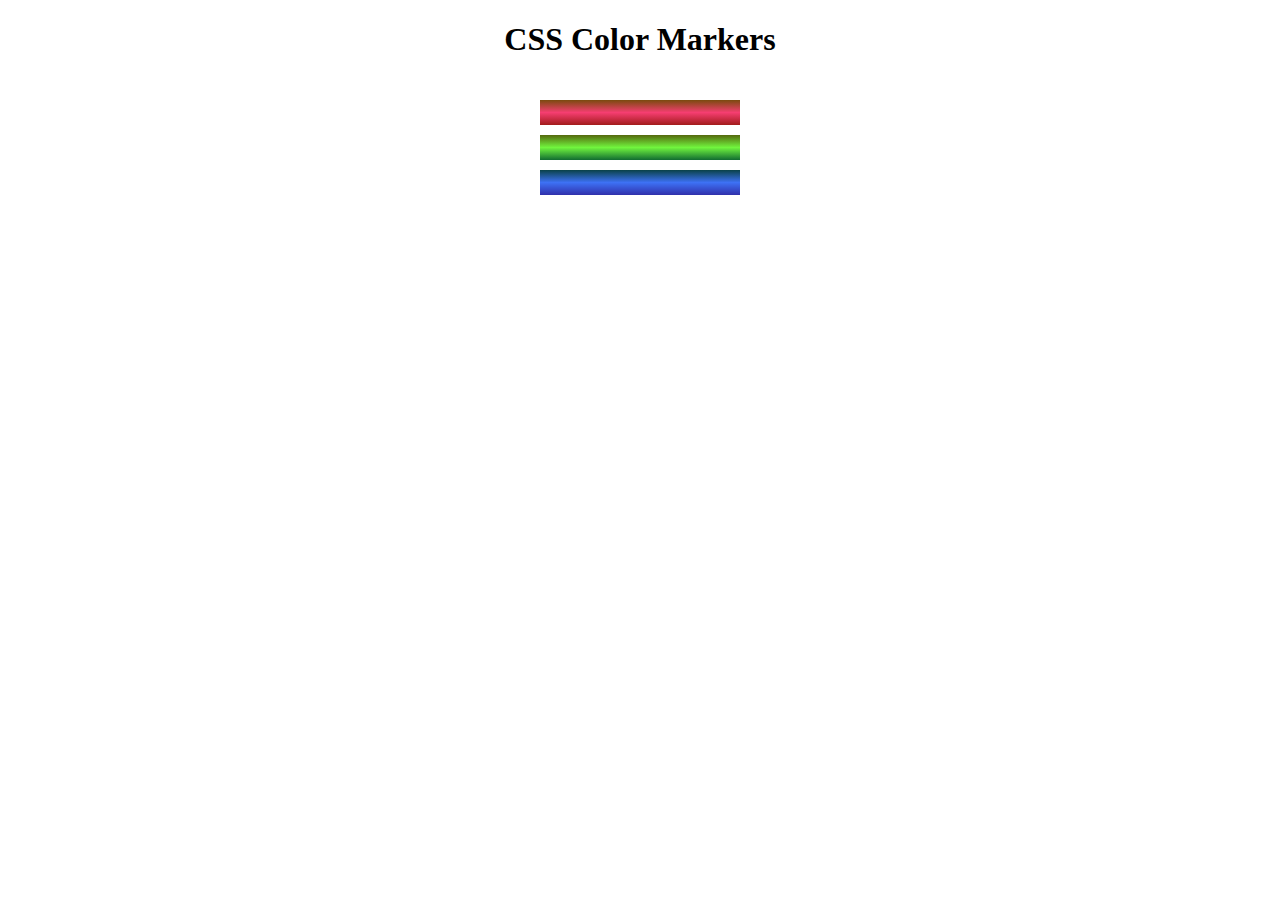
<file: Learn_Css_Colors/index.html>
<!DOCTYPE html>
<html lang="en">
<head>
    <meta charset="UTF-8">
    <meta name="viewport" content="width=device-width, initial-scale=1.0">
    <link rel="stylesheet" href="/Learn_Css_Colors/_Style/styles.css">
    <title>Colored Markers</title>
</head>
<body>
    <h1>CSS Color Markers</h1>
    <div class="container">
        <div class="marker red">
            <div class="cap">
                
            </div>
            <div class="sleeve">

            </div>
        </div>
        <div class="marker green">

        </div>
        <div class="marker blue">

        </div>
    </div>
</body>
</html>
</file>
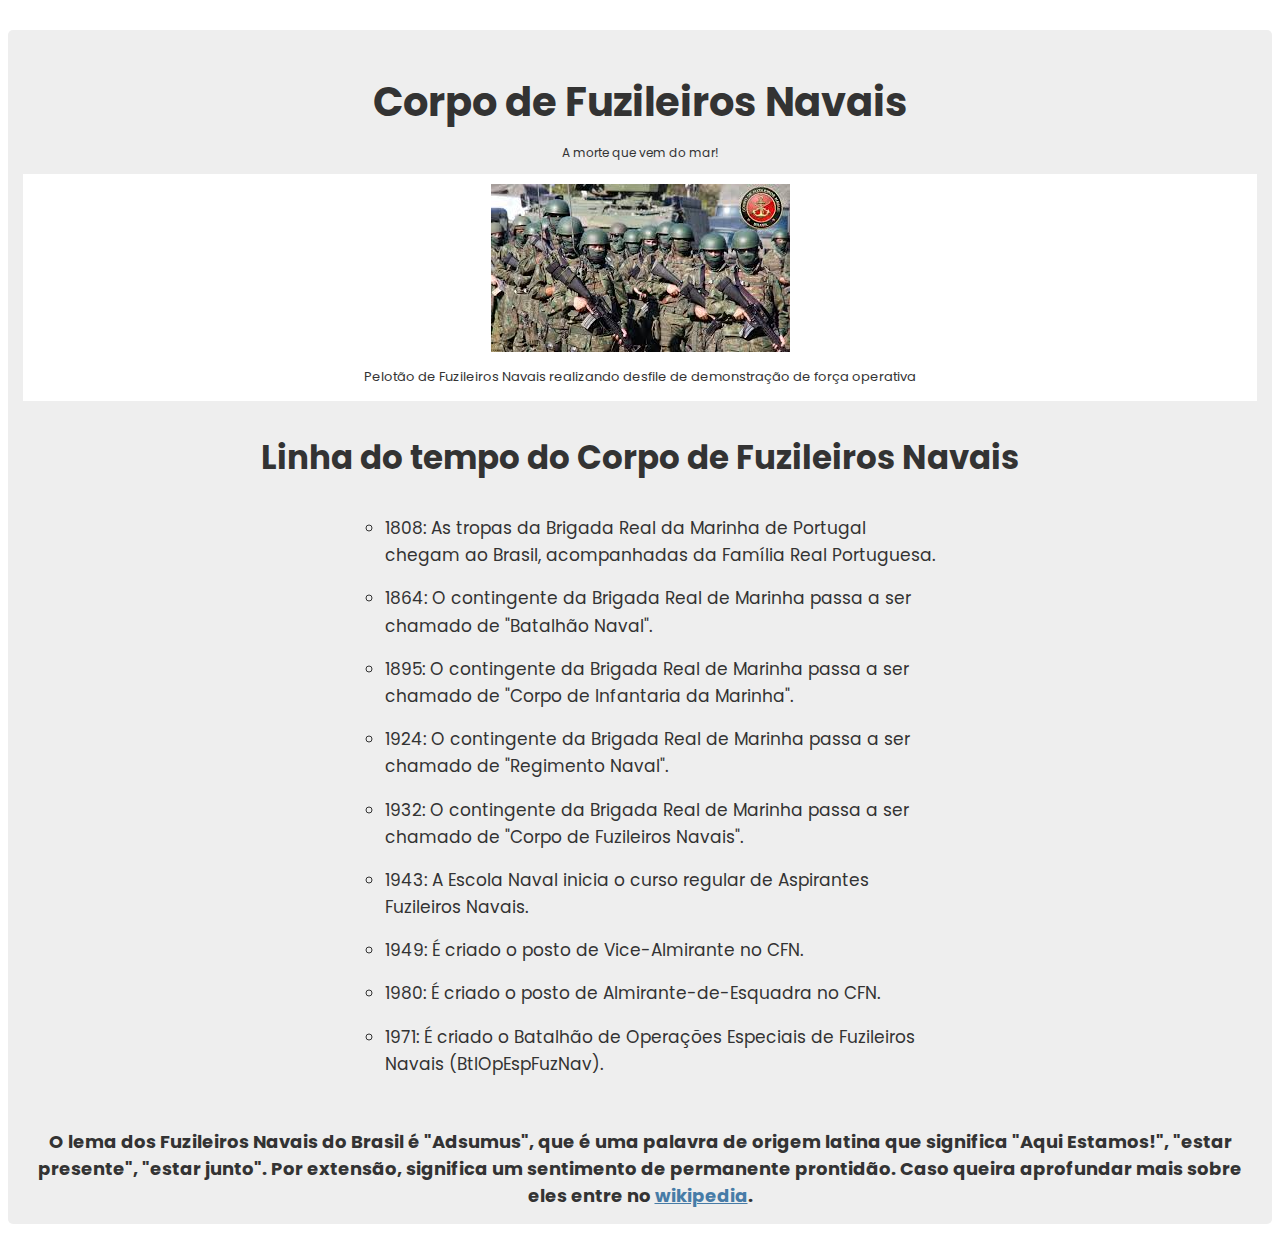
<file: Design_Responsivo_web/10_Projeto_Certificação/index.html>
<!DOCTYPE html>
<html lang="en">
<head>
    <meta charset="UTF-8">
    <meta name="viewport" content="width=device-width, initial-scale=1.0">
    <link rel="stylesheet" href="styles.css">
    <title>Document</title>
</head>
<body>
    <main id="main">
        <h1 id="title">Corpo de Fuzileiros Navais</h1>
        <p>A morte que vem do mar!</p>
        <div id="img-div">
            <img src="_img/banner.jpg" alt="Pelotão de Fuzileiros Navais" id="image">
            <figcaption id="img-caption">Pelotão de Fuzileiros Navais realizando desfile de demonstração de força operativa</figcaption>
        </div>
        <section id="tribute-info">
            <h3>Linha do tempo do Corpo de Fuzileiros Navais</h3>
            <ul>
                <li>1808: As tropas da Brigada Real da Marinha de Portugal chegam ao Brasil, acompanhadas da Família Real Portuguesa. </li>
                <li>1864: O contingente da Brigada Real de Marinha passa a ser chamado de "Batalhão Naval". 
                </li>
                <li>1895: O contingente da Brigada Real de Marinha passa a ser chamado de "Corpo de Infantaria da Marinha". 
                </li>
                <li>1924: O contingente da Brigada Real de Marinha passa a ser chamado de "Regimento Naval". 
                </li>
                <li>1932: O contingente da Brigada Real de Marinha passa a ser chamado de "Corpo de Fuzileiros Navais". 
                </li>
                <li>1943: A Escola Naval inicia o curso regular de Aspirantes Fuzileiros Navais. 
                </li>
                <li>1949: É criado o posto de Vice-Almirante no CFN. 
            </li>
                <li>1980: É criado o posto de Almirante-de-Esquadra no CFN. 
                </li>
                <li>1971: É criado o Batalhão de Operações Especiais de Fuzileiros Navais (BtlOpEspFuzNav). 
                </li>
            </ul>
            <h2>O lema dos Fuzileiros Navais do Brasil é "Adsumus", que é uma palavra de origem latina que significa "Aqui Estamos!", "estar presente", "estar junto". Por extensão, significa um sentimento de permanente prontidão. Caso queira aprofundar mais sobre eles entre no <a href="https://pt.wikipedia.org/wiki/Corpo_de_Fuzileiros_Navais" id="tribute-link" target="_blank">wikipedia</a>.</h3>
        </section>
    </main>
</body>
</html>
</file>
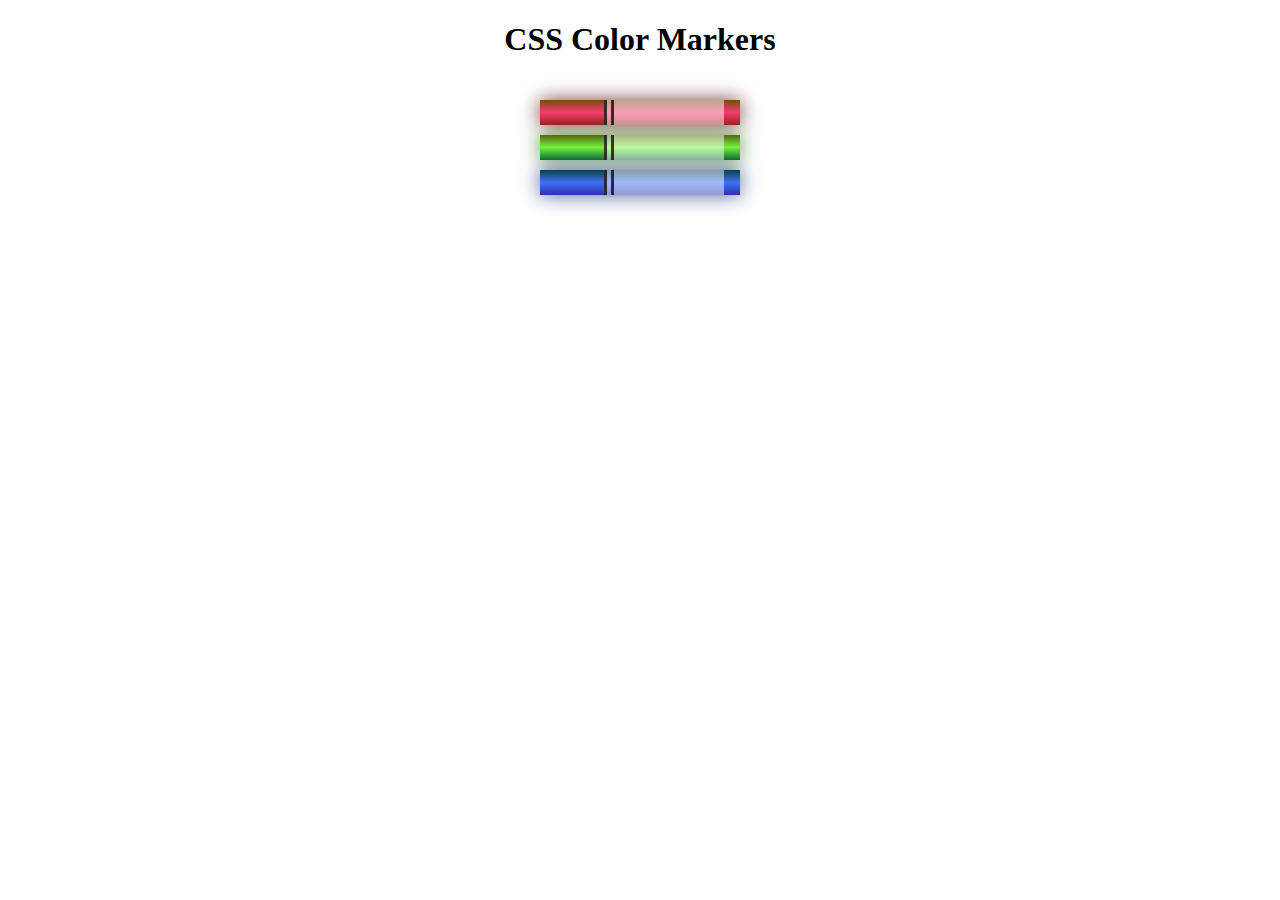
<file: Design_Responsivo_web/3_Learn_Css_Colors/index.html>
<!DOCTYPE html>
<html lang="en">
<head>
    <meta charset="UTF-8">
    <meta name="viewport" content="width=device-width, initial-scale=1.0">
    <link rel="stylesheet" href="/Design_Responsivo_web/3_Learn_Css_Colors/_Style/styles.css">
    <title>Colored Markers</title>
</head>
<body>
    <h1>CSS Color Markers</h1>
    <div class="container">
        <div class="marker red">
            <div class="cap">
                
            </div>
            <div class="sleeve">

            </div>
        </div>
        <div class="marker green">
            <div class="cap">
                
            </div>
            <div class="sleeve">

            </div>
        </div>
        <div class="marker blue">
            <div class="cap">
                
            </div>
            <div class="sleeve">

            </div>
        </div>
    </div>
</body>
</html>
</file>
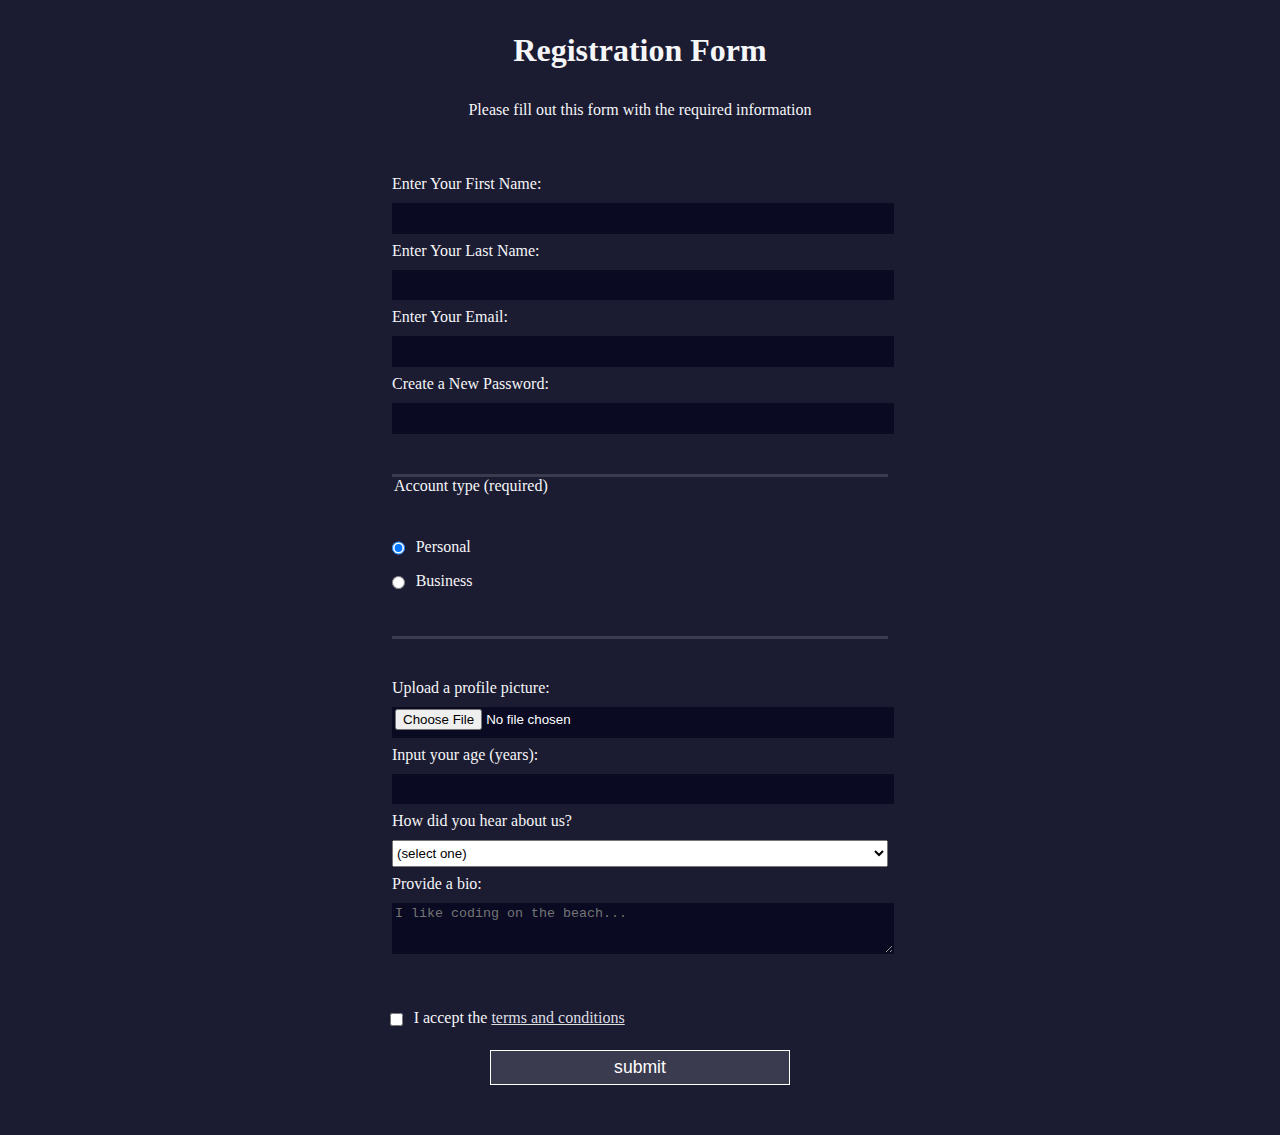
<file: Design_Responsivo_web/4_Formularios_Css/index.html>
<!DOCTYPE html>
<html lang="en">
<head>
      <meta charset="utf-8">
      <link rel="stylesheet" href="styles/styles.css">
      <title>Registration Form</title>
</head>
<body>
    <h1>Registration Form</h1>
    <p>Please fill out this form with the required information</p>
    <form action="https://register-demo.freecodecamp.org" method="post">
        <fieldset>
            <label for="first-name" name="first-name">Enter Your First Name: <input id="first-name" type="text" name="first-name" required></label>
            <label for="last-name" name="last-name">Enter Your Last Name: <input id="last-name" type="text" name="last-name" required></label>
            <label for="email" name="email">Enter Your Email: <input id="email" type="email" name="email" required></label>
            <label for="new-password" name="new-password">Create a New Password: <input id="new-password" type="password" pattern="[a-z0-5{8,}]" name="new-password" required></label>
        </fieldset>
        <fieldset>
            <legend>Account type (required)</legend>
            <label for="personal-account" name="personal-account"><input type="radio" name="account-type" id="personal-account" class="inline" checked> Personal</label>
            <label for="business-account" name="business-account"><input type="radio" name="account-type" id="business-account" class="inline" > Business</label>
        </fieldset>
        <fieldset>
            <label for="profile-picture" name="profile-picture">Upload a profile picture: <input type="file" id="profile-picture" name="profile-picture"></label>
            <label for="age" name="age">Input your age (years): <input type="number" min="13" max="120" id="age" name="age"></label>
            <label for="referrer" name="referrer">How did you hear about us?
                <select id="referrer">
                    <option value="" name="referrer0">(select one)</option>
                    <option value="1" name="referrer1">freeCodeCamp News</option>
                    <option value="2" name="referrer2">freeCodeCamp YouTube Channel</option>
                    <option value="3" name="referrer3">freeCodeCamp Forum</option>
                    <option value="4" name="referrer4">Other</option>
                </select>
            </label>
            <label for="bio" name="bio">Provide a bio: <textarea id="bio" rows="3" cols="30" placeholder="I like coding on the beach..." name="bio"></textarea></label>
        </fieldset>
        <label for="terms-and-conditions" name="terms-and-conditions"><input type="checkbox" class="inline" id="terms-and-conditions" name="terms-and-conditions" required> I accept the <a href="https://www.freecodecamp.org/news/terms-of-service/
            ">terms and conditions</a></label>
        <input type="submit" value="submit">
    </form>
</body>
</html>
</file>
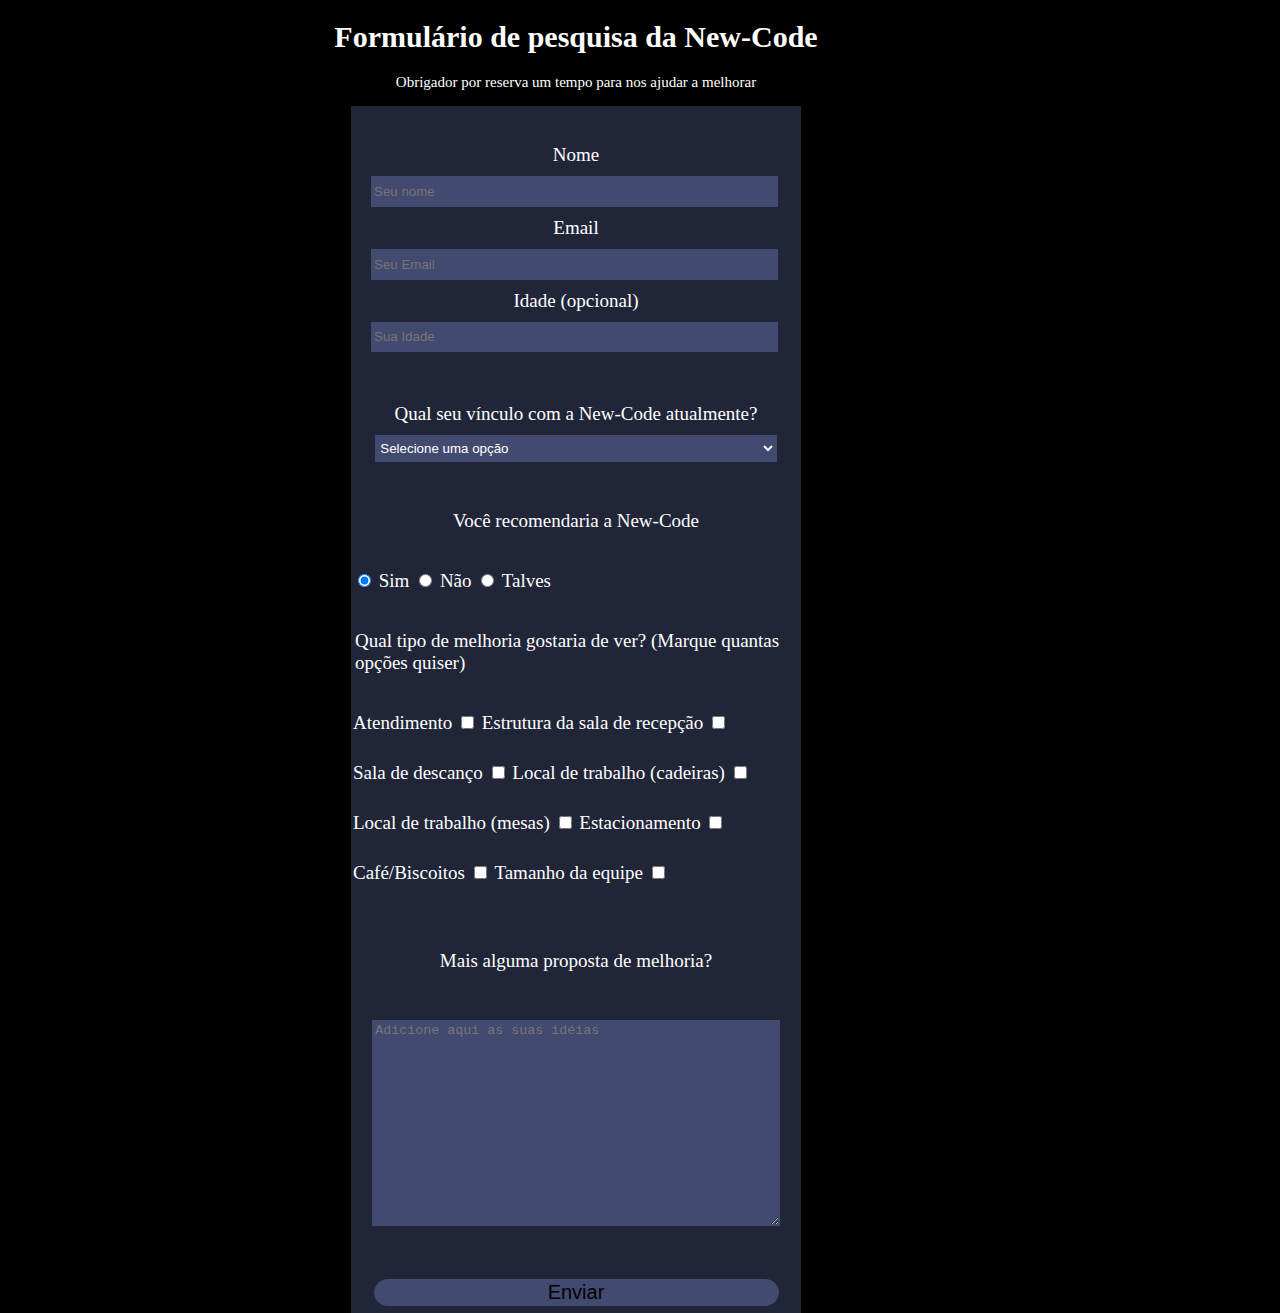
<file: Design_Responsivo_web/5_Projeto_Certificação/index.html>
<!DOCTYPE html>
<html lang="pt-br">
<head>
    <meta charset="UTF-8">
    <meta name="viewport" content="width=device-width, initial-scale=1.0">
    <link rel="stylesheet" href="styles/styles.css">
    <title>New-Code</title>
</head>
<body>
    <h1 id="title">Formulário de pesquisa da New-Code</h1>
    <p id="description">Obrigador por reserva um tempo para nos ajudar a melhorar</p>
    <form action="fabio.conceicaoads@gmail.com" method="post" id="survey-form">
        <div id="campos">
            <fieldset>
                <label for="name" name="name" id="name-label">Nome <input type="text" id="name" name="name" required placeholder="Seu nome"></label>
                <label for="emal" name="email" id="email-label">Email <input type="email" id="email" name="email" required placeholder="Seu Email"></label>
                <label for="number" name="number" id="number-label">Idade (opcional) <input type="number" id="number" name="number" min="15" max="120" placeholder="Sua Idade"></label>
            </fieldset>
        </div>
        <div id="drop">
            <fieldset>
                <label for="dropdown" name="dropdown">Qual seu vínculo com a New-Code atualmente? 
                    <select id="dropdown">
                        <option value="0" name="opcao0">Selecione uma opção</option>
                        <option value="1" name="opcao1">Agregado</option>
                        <option value="2" name="opcao2">Empregado</option>
                        <option value="3" name="opcao3">Cliente</option>
                    </select>
                </label>
            </fieldset>
        </div>
        <div id="sim-nao">
            <fieldset>
                <legend>Você recomendaria a New-Code</legend>
                <label for="sim" name="sim"><input type="radio" name="sim" id="sim" class="inliner" checked value="0"> Sim</label>
                <label for="nao" name="sim"><input type="radio" name="sim" id="nao" class="inliner" value="1"> Não</label>
                <label for="talves" name="sim"><input type="radio" name="sim" id="talves" class="inliner" value="2"> Talves</label>            
            </fieldset>
        </div>
        <div id="check">
            <fieldset>
                <legend>Qual tipo de melhoria gostaria de ver? (Marque quantas opções quiser)</legend>
                <label for="atendimento" name="atendimento">Atendimento <input type="checkbox" class="inline" id="atendimento" name="atendimento" value="0"></label>
                <label for="estrutura-recepção" name="estrutura-recepção">Estrutura da sala de recepção <input type="checkbox" class="inline" id="estrutura-recepção" name="estrutura-recepção" value="1"></label>
                <label for="sala-descanco" name="sala-descanco">Sala de descanço <input type="checkbox" class="inline" id="sala-descanco" name="sala-descanco" value="2"></label>
                <label for="local-trabalho0" name="local-trabalho0">Local de trabalho (cadeiras) <input type="checkbox" class="inline" id="local-trabalho0" name="local-trabalho0" value="3"></label>
                <label for="local-trabalho1" name="local-trabalho1">Local de trabalho (mesas) <input type="checkbox" class="inline" id="local-trabalho1" name="local-trabalho1" value="4"></label>
                <label for="estacionamento" name="estacionamento">Estacionamento <input type="checkbox" class="inline" id="estacionamento" name="estacionamento" value="5"></label>
                <label for="cafe" name="cafe">Café/Biscoitos <input type="checkbox" class="inline" id="cafe" name="cafe" value="6"></label>
                <label for="tamanho-equipe" name="tamanho-equipe">Tamanho da equipe <input type="checkbox" class="inline" id="tamanho-equipe" name="tamanho-equipe" value="7"></label>
            </fieldset>
        </div>
        <div class="coment">
            <fieldset>
                <legend>Mais alguma proposta de melhoria?</legend>
                <label for="comentario" name="comentario"><textarea name="comentario" id="comentario" placeholder="Adicione aqui as suas idéias" rows="3" cols="40"></textarea></label>
                </fieldset>
            <button id="submit">Enviar</button>
        </div>
    </form>
</body>
</html>
</file>
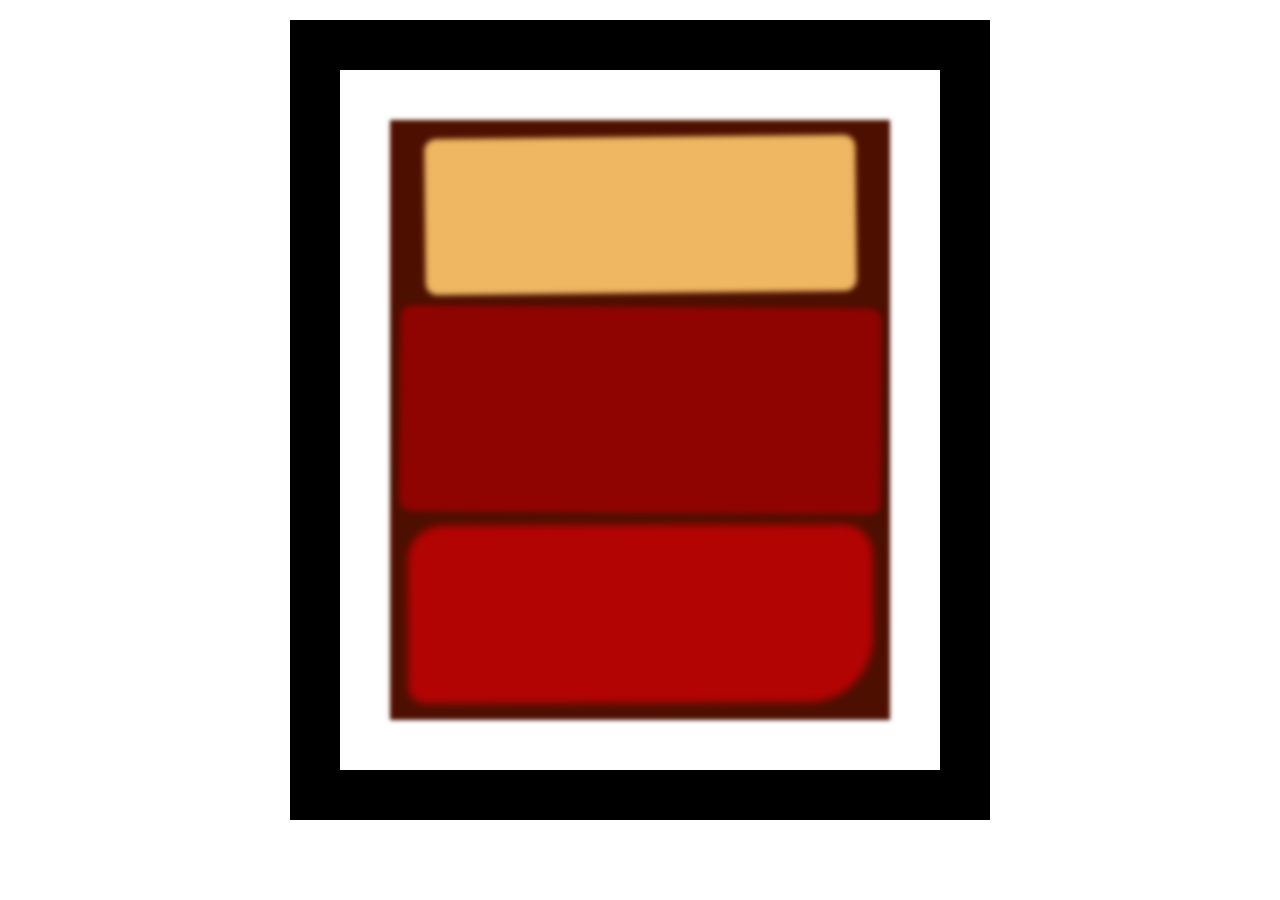
<file: Design_Responsivo_web/6_CSS_Box_model/index.html>
<!DOCTYPE html>
<html lang="en">
<head>
    <meta charset="UTF-8">
    <meta name="viewport" content="width=device-width, initial-scale=1.0">
    <link rel="stylesheet" href="styles/styles.css">
    <title>Rothko Painting</title>
</head>
<body>
    <div class="frame">
        <div class="canvas">
            <div class="one">
            
            </div>
            <div class="two">

            </div>
            <div class="three">
                
            </div>
        </div>
        
    </div>
</body>
</html>
</file>
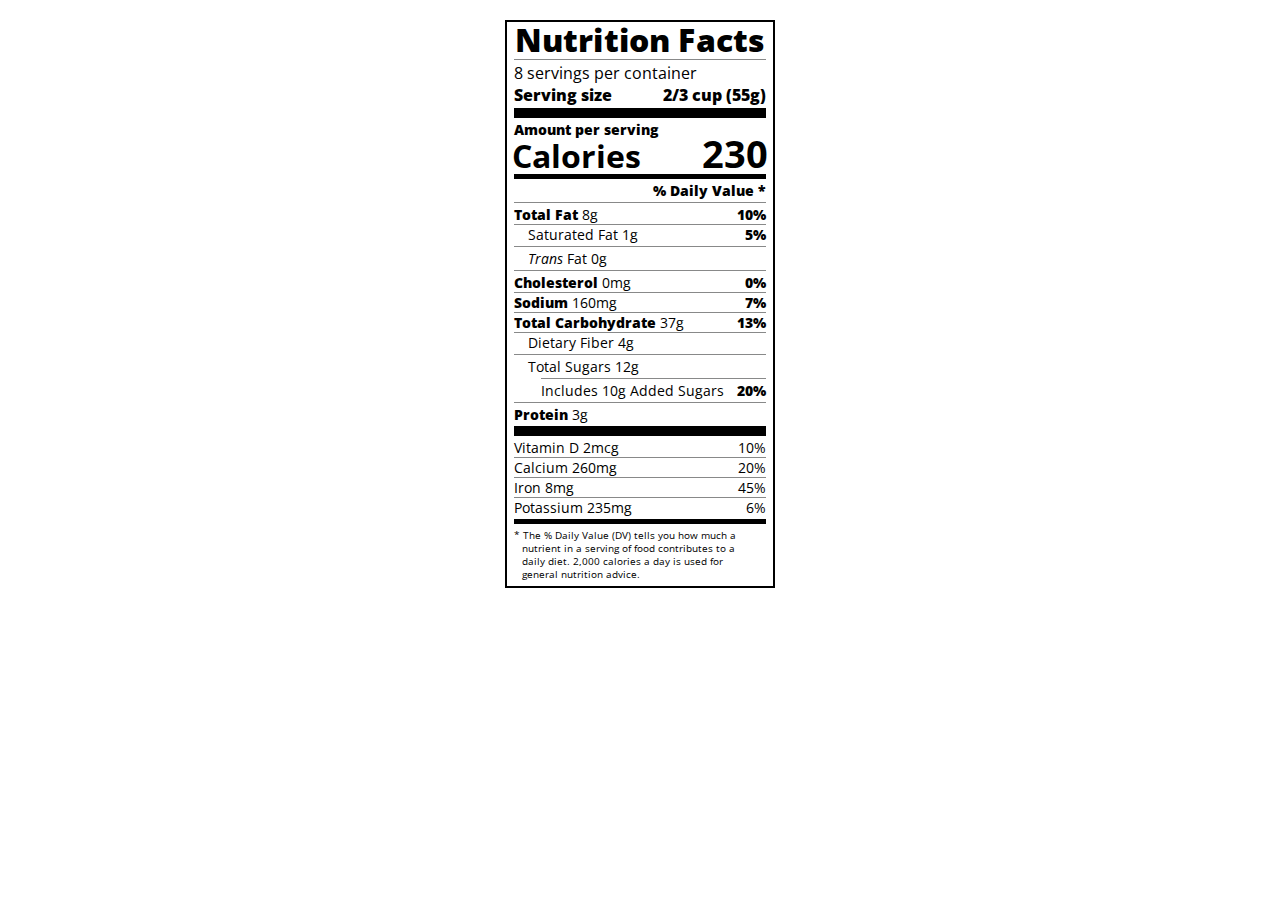
<file: Design_Responsivo_web/8_Tipografia/index.html>
<!DOCTYPE html>
<html lang="en">

<head>
  <meta charset="UTF-8">
  <title>Nutrition Label</title>
  <link href="https://fonts.googleapis.com/css?family=Open+Sans:400,700,800" rel="stylesheet">
  <link href="./styles.css" rel="stylesheet">
</head>

<body>
  <div class="label">
    <header>
      <h1 class="bold">Nutrition Facts</h1>
      <div class="divider"></div>
      <p>8 servings per container</p>
      <p class="bold">Serving size <span>2/3 cup (55g)</span></p>
    </header>
    <div class="divider large"></div>
    <div class="calories-info">
      <div class="left-container">
        <h2 class="bold small-text">Amount per serving</h2>
        <p>Calories</p>
      </div>
      <span>230</span>
    </div>
    <div class="divider medium"></div>
    <div class="daily-value small-text">
      <p class="bold right no-divider">% Daily Value *</p>
      <div class="divider"></div>
      <p><span><span class="bold">Total Fat</span> 8g</span> <span class="bold">10%</span></p>
      <p class="indent no-divider">Saturated Fat 1g <span class="bold">5%</span></p>
      <div class="divider"></div>
      <p class="indent no-divider"><span><i>Trans</i> Fat 0g</span></p>
      <div class="divider"></div>
      <p><span><span class="bold">Cholesterol</span> 0mg</span> <span class="bold">0%</span></p>
      <p><span><span class="bold">Sodium</span> 160mg</span> <span class="bold">7%</span></p>
      <p><span><span class="bold">Total Carbohydrate</span> 37g</span> <span class="bold">13%</span></p>
      <p class="indent no-divider">Dietary Fiber 4g</p>
      <div class="divider"></div>
      <p class="indent no-divider">Total Sugars 12g</p>
      <div class="divider double-indent"></div>
      <p class="double-indent no-divider">Includes 10g Added Sugars <span class="bold">20%</span></p>
      <div class="divider"></div>
      <p class="no-divider"><span><span class="bold">Protein</span> 3g</span></p>
      <div class="divider large"></div>
      <p>Vitamin D 2mcg <span>10%</span></p>
      <p>Calcium 260mg <span>20%</span></p>
      <p>Iron 8mg <span>45%</span></p>
      <p class="no-divider">Potassium 235mg <span>6%</span></p>
    </div>
    <div class="divider medium"></div>
    <p class="note">* The % Daily Value (DV) tells you how much a nutrient in a serving of food contributes to a daily
      diet. 2,000 calories a day is used for general nutrition advice.</p>
  </div>
</body>
</html>
</file>
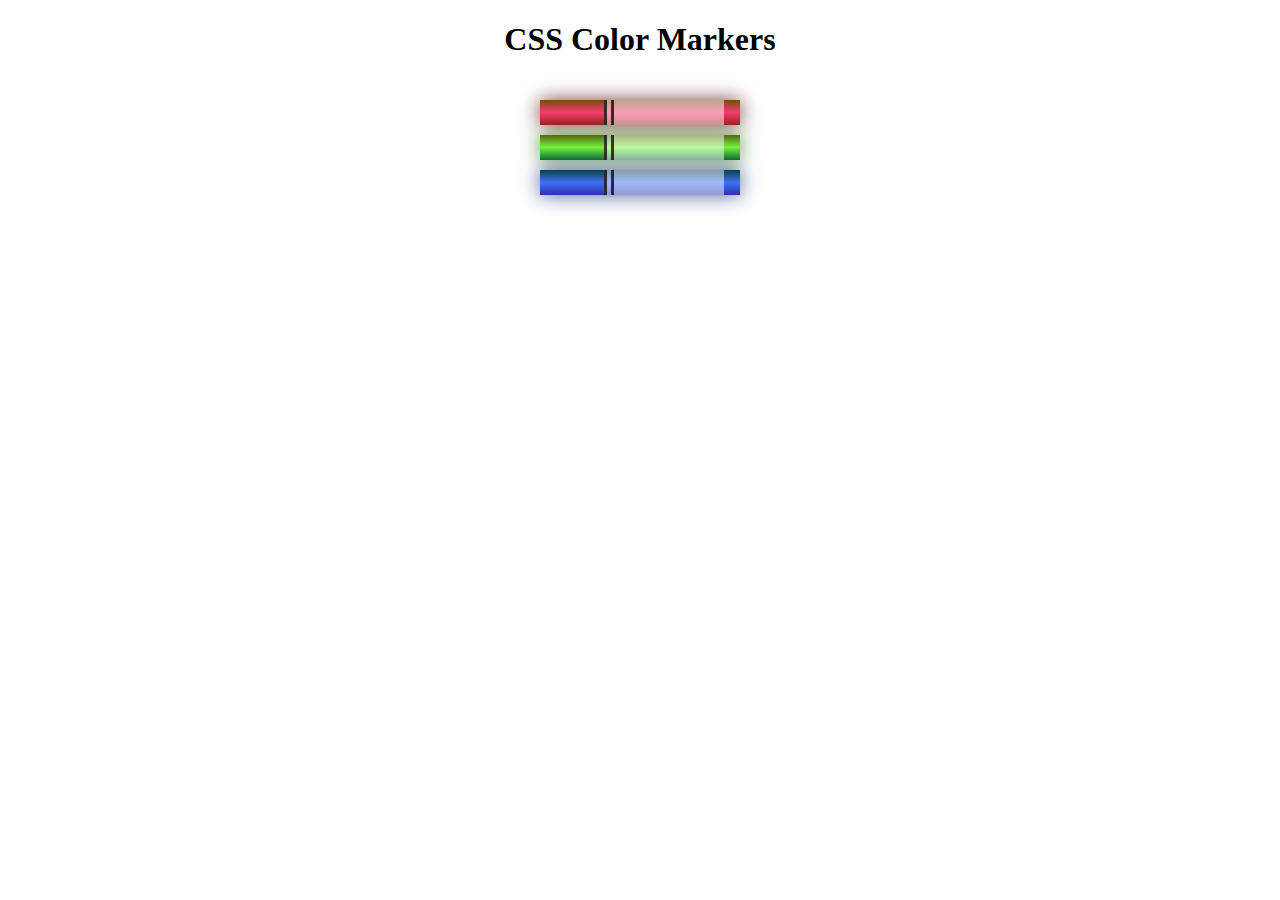
<file: Design_Responsivo_web/Learn_Css_Colors/index.html>
<!DOCTYPE html>
<html lang="en">
<head>
    <meta charset="UTF-8">
    <meta name="viewport" content="width=device-width, initial-scale=1.0">
    <link rel="stylesheet" href="/Design_Responsivo_web/Learn_Css_Colors/_Style/styles.css">
    <title>Colored Markers</title>
</head>
<body>
    <h1>CSS Color Markers</h1>
    <div class="container">
        <div class="marker red">
            <div class="cap">
                
            </div>
            <div class="sleeve">

            </div>
        </div>
        <div class="marker green">
            <div class="cap">
                
            </div>
            <div class="sleeve">

            </div>
        </div>
        <div class="marker blue">
            <div class="cap">
                
            </div>
            <div class="sleeve">

            </div>
        </div>
    </div>
</body>
</html>
</file>
<file: Learn_Css_Colors/_Style/styles.css>
h1 {
    text-align: center;
}

.marker {
    height: 25px;
    width: 200px;
    margin: 10px auto; /* Quando a propriedade abreviada margin tiver dois valores, ela define margin-top e margin-bottom para o primeiro valor, e margin-left e margin-right para o segundo valor. */
}

.red {
    background: linear-gradient(rgb(122, 74, 14),rgb(245,62,113), rgb(162, 27, 27));
}

.green {
    background: linear-gradient(#55680d,#71f53e,#116c31);
}

.blue {
    background: linear-gradient(hsl(186, 76%, 16%),hsl(223,90%,60%),hsl(240,56%,43%));
}

.container {
    background-color: rgb(255, 255, 255);
    padding: 10px 0; /* Quando a propriedade abreviada margin tiver dois valores, ela define margin-top e margin-bottom para o primeiro valor, e margin-left e margin-right para o segundo valor. */
}

.sleeve {
    width: 110px;
    height: 25px;
    background-color: rgba(255,255,255,0.5);
}

.cap {
    width: 60px;
    height: 25px;
}

.sleeve .cap {
    display: inline-block;
}
</file>
<file: Design_Responsivo_web/10_Projeto_Certificação/styles.css>
@import url('https://fonts.googleapis.com/css2?family=Poppins:ital,wght@0,100;0,200;0,300;0,400;0,500;0,600;0,700;0,800;0,900;1,100;1,200;1,300;1,400;1,500;1,600;1,700;1,800;1,900&display=swap');


* {
    font-size: 10px;
    /*Setting a base font size of 10px give us easier rem calculations
       Info: 1rem === 10px, 1.5rem === 15px, 2rem === 20px and so forth*/
    font-family: Poppins, sans-serif;
}

body {
    font-size: 1.7rem;
    line-height: 1.5;
    text-align: center;
    color: #333;
    margin: 0;
}

h1 {
    font-size: 4rem;
    margin-bottom: 0;
}

p {
    font-size: 1.2rem;
}

figcaption {
    font-size: 1.3rem;
}

ul > li {
    font-size: 1.7rem;
}

h2 {
    font-size: 1.8rem;
    margin-bottom: 0;
}

a {
    font-size: 1.8rem;
}
  
  @media (max-width: 460px) {
    h1 {
      font-size: 3.5rem;
      line-height: 1.2;
    }
  }
  
  h3 {
    font-size: 3.25rem;
  }
  
  a {
    color: #477ca7;
  }
  
  a:visited {
    color: #74638f;
  }
  
  #main {
    margin: 30px 8px;
    padding: 15px;
    border-radius: 5px;
    background: #eee;
  }
  
  @media (max-width: 460px) {
    #main {
      margin: 0;
    }
  }
  
  img {
    max-width: 100%;
    display: block;
    height: auto;
    margin: 0 auto;
  }
  
  #img-div {
    background: white;
    padding: 10px;
    margin: 0;
  }
  

  #img-caption {
    margin: 15px 0 5px 0;
  }
  
  @media (max-width: 460px) {
    #img-caption {
      font-size: 1.4rem;
    }
  }
  
  #headline {
    margin: 50px 0;
    text-align: center;
  }
  
  ul {
    max-width: 550px;
    margin: 0 auto 50px auto;
    text-align: left;
    line-height: 1.6;
  }
  
  li {
    margin: 16px 0;
    list-style: circle;
  }
</file>
<file: Design_Responsivo_web/3_Learn_Css_Colors/_Style/styles.css>
h1 {
    text-align: center;
}

.marker {
    height: 25px;
    width: 200px;
    margin: 10px auto; /* Quando a propriedade abreviada margin tiver dois valores, ela define margin-top e margin-bottom para o primeiro valor, e margin-left e margin-right para o segundo valor. */
}

.red {
    background: linear-gradient(rgb(122, 74, 14),rgb(245,62,113), rgb(162, 27, 27));
    box-shadow: 0 0 20px rgba(83,14,14,0.8);
}

.green {
    background: linear-gradient(#55680d,#71f53e,#116c31);
    box-shadow: 0 0 20px 0 #3b7e20cc;
}

.blue {
    background: linear-gradient(hsl(186, 76%, 16%),hsl(223,90%,60%),hsl(240,56%,43%));
    box-shadow: 0 0 20px 0 hsla(223,59%,31%,0.8);
    /*box-shadow: 0 offsetX 0 offsetY 0 blurRadius 5 spreadRadius color;*/
}

.container {
    background-color: rgb(255, 255, 255);
    padding: 10px 0; /* Quando a propriedade abreviada margin tiver dois valores, ela define margin-top e margin-bottom para o primeiro valor, e margin-left e margin-right para o segundo valor. */
}

.sleeve {
    width: 110px;
    height: 25px;
    background-color: rgba(255,255,255,0.5);
    border-left-width: 10px;
    border-left-style: double;
    border-left-color: rgba(0,0,0, 0.75);
    /*pode substirui os border-left-width etc.. por border-left: width style color;*/
}

.cap {
    width: 60px;
    height: 25px;
}

.cap, .sleeve {
    display: inline-block;
}
</file>
<file: Design_Responsivo_web/4_Formularios_Css/styles/styles.css>
body {
    width: 100%;
    height: 100vh;
    margin: 0;
    background-color: #1b1b32;
    color: #f5f6f7;
    font-family: Tahoma;
    font-size: 16px;
}

label {
    display: block;
    margin: 0.5rem 0;
}

h1, p {
    margin: 1em auto;
    text-align: center;
}

form {
    margin: 0 auto;
    max-width: 500px;
    min-width: 300px;
    width: 60vw;
    padding-bottom: 2em;
}

fieldset {
    border: none;
    padding: 2rem 0 2rem 0;
    border-bottom: 3px solid #3b3b4f;
}

fieldset:last-of-type {
    border-bottom: none;
}

input, textarea, select {
    margin: 10px 0 0 0;
    width: 100%;
    min-height: 2em;
}

.inline {
    width: unset;
    margin: 0 0.5em 0 0;
    vertical-align: middle;
}

input, textarea {
    background-color: #0a0a23;
    border: 1px solid #0a0a23;
    color: #ffffff;
}

input[type="submit"] {
    display: block;
    width: 60%;
    margin: 1em auto 1em auto;
    height: 2em;
    font-size: 1.1rem;
    background-color: #3b3b4f;
    border-color: white;
    min-width: 300px;
}

input[type="file"] {
    padding: 1px 2px;
}

a {
    color: #dfdfe2;
}
</file>
<file: Design_Responsivo_web/5_Projeto_Certificação/styles/styles.css>
@import url(https://fonts.google.com/share?selection.family=Poppins:ital,wght@0,100;0,200;0,300;0,400;0,500;0,600;0,700;0,800;0,900;1,100;1,200;1,300;1,400;1,500;1,600;1,700;1,800;1,900);
body {
    background-color: black;
    color: white;
    font-size: 15px;
    margin: 0;
    width: 90vw;
    height: 100vh;
}

h1, p {
    text-align: center;
}

#survey-form {
    background-color: rgba(66, 74, 112, 0.5);
    margin: 0 auto;
    max-width: 450px;
    min-width: 300px;
    font-size: 19px;
}

fieldset {
    border: none;
    padding: 2em 0 2em 0;
}

#campos {
    text-align: center;
}

textarea, select {
    margin: 10px 18px;
    width: 90%;
    min-height: 2em;
}

textarea {
    height: 15em;
}

input, textarea, select {
    background-color: rgb(66, 74, 112);
    border: 1px solid rgb(66, 74, 112);
    color: #ffffff;
}

#name, #email, #number {
    display: block;
    margin: 10px 18px;
    width: 90%;
    min-height: 2em;
}

#number {
    margin-bottom: -25px;
}

#drop {
    text-align: center;
}


#sim-nao legend {
    display: block;
    text-align: center;
}

#check label {
    content: "";
    font: 18px;
    display: inline-block;
    vertical-align: middle;
    height: 50px;
    margin: 0 auto;    
}

.coment {
    text-align: center;
}

#submit {
    border: 1px solid rgb(66, 74, 112);
    background-color: rgb(66, 74, 112, 05);
    border-radius: 50px;
    font-size: 20px;
    margin-bottom: 7px;
    width: 90%;
    cursor: pointer;
}

#submit:hover {
    background-color: rgb(42, 64, 179);
}

input[type="radio"] {
    cursor: pointer;
}
</file>
<file: Design_Responsivo_web/6_CSS_Box_model/styles/styles.css>
.canvas {
    width: 500px;
    height: 600px;
    background: #4d0f00;
    overflow: hidden;
    filter: blur(2px);
}

.frame {
    border: 50px solid black;
    width: 500px;
    padding: 50px;
    margin: 20px auto;
}

.one {
    width: 425px;
    height: 150px;
    background-color: #efb762;
    margin: 20px auto;
    box-shadow: 0 0 3px 3px #efb762;
    border-radius: 9px;
    transform: rotate(-0.6deg);
}

.two {
    width: 475px;
    height: 200px;
    background-color: #8f0401;
    margin: 0 auto 20px;
    box-shadow: 0 0 3px 3px #8f0401;
    border-radius: 8px 10px;
    transform: rotate(0.4deg);
}

.three {
    width: 91%;
    height: 28%;
    background-color: #b20403;
    margin: auto;
    filter: blur(2px);
    box-shadow: 0 0 5px 5px #b20403;
    border-radius: 30px 25px 60px 12px;
    transform: rotate(-0.2deg);
}

.one,
.two {
    filter: blur(1px);
}
</file>
<file: Design_Responsivo_web/8_Tipografia/styles.css>
* {
    box-sizing: border-box;
  }
  
  html {
    font-size: 16px;
  }
  
  body {
    font-family: 'Open Sans', sans-serif;
  }
  
  .label {
    border: 2px solid black;
    width: 270px;
    margin: 20px auto;
    padding: 0 7px;
  }
  
  header h1 {
    text-align: center;
    margin: -4px 0;
    letter-spacing: 0.15px
  }
  
  p {
    margin: 0;
    display: flex;
    justify-content: space-between;
  }
  
  .divider {
    border-bottom: 1px solid #888989;
    margin: 2px 0;
  }
  
  .bold {
    font-weight: 800;
  }
  
  .large {
    height: 10px;
  }
  
  .large, .medium {
    background-color: black;
    border: 0;
  }
  
  .medium {
    height: 5px;
  }
  
  .small-text {
    font-size: 0.85rem;
  }
  
  
  .calories-info {
    display: flex;
    justify-content: space-between;
    align-items: flex-end;
  }
  
  .calories-info h2 {
    margin: 0;
  }
  
  .left-container p {
    margin: -5px -2px;
    font-size: 2em;
    font-weight: 700;
  }
  
  .calories-info span {
    margin: -7px -2px;
    font-size: 2.4em;
    font-weight: 700;
  }
  
  .right {
    justify-content: flex-end;
  }
  
  .indent {
    margin-left: 1em;
  }
  
  .double-indent {
    margin-left: 2em;
  }
  
  .daily-value p:not(.no-divider) {
    border-bottom: 1px solid #888989;
  }

  .note {
    font-size: 0.6rem;
    margin: 5px 0;
    padding: 0 8px;
    text-indent: -8px;
  }
</file>
<file: Design_Responsivo_web/Learn_Css_Colors/_Style/styles.css>
h1 {
    text-align: center;
}

.marker {
    height: 25px;
    width: 200px;
    margin: 10px auto; /* Quando a propriedade abreviada margin tiver dois valores, ela define margin-top e margin-bottom para o primeiro valor, e margin-left e margin-right para o segundo valor. */
}

.red {
    background: linear-gradient(rgb(122, 74, 14),rgb(245,62,113), rgb(162, 27, 27));
    box-shadow: 0 0 20px rgba(83,14,14,0.8);
}

.green {
    background: linear-gradient(#55680d,#71f53e,#116c31);
    box-shadow: 0 0 20px 0 #3b7e20cc;
}

.blue {
    background: linear-gradient(hsl(186, 76%, 16%),hsl(223,90%,60%),hsl(240,56%,43%));
    box-shadow: 0 0 20px 0 hsla(223,59%,31%,0.8);
    /*box-shadow: 0 offsetX 0 offsetY 0 blurRadius 5 spreadRadius color;*/
}

.container {
    background-color: rgb(255, 255, 255);
    padding: 10px 0; /* Quando a propriedade abreviada margin tiver dois valores, ela define margin-top e margin-bottom para o primeiro valor, e margin-left e margin-right para o segundo valor. */
}

.sleeve {
    width: 110px;
    height: 25px;
    background-color: rgba(255,255,255,0.5);
    border-left-width: 10px;
    border-left-style: double;
    border-left-color: rgba(0,0,0, 0.75);
    /*pode substirui os border-left-width etc.. por border-left: width style color;*/
}

.cap {
    width: 60px;
    height: 25px;
}

.cap, .sleeve {
    display: inline-block;
}
</file>
